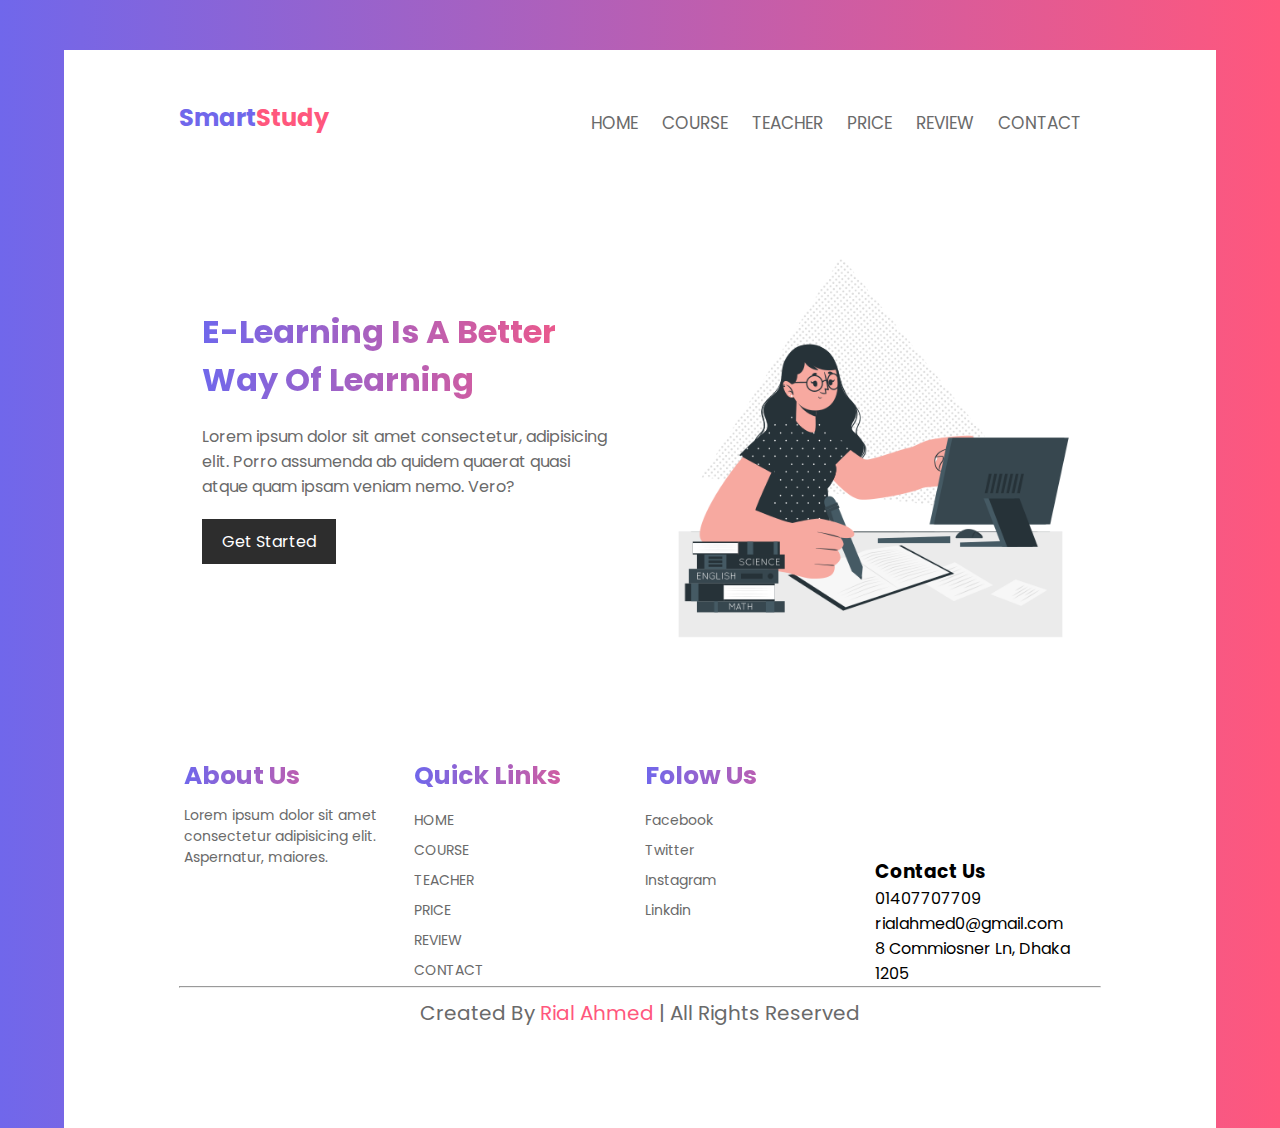
<file: index.html>
<!DOCTYPE html>
<html lang="en">
<head>
    <meta charset="UTF-8">
    <meta http-equiv="X-UA-Compatible" content="IE=edge">
    <meta name="viewport" content="width=device-width, initial-scale=1.0">
    <link rel="stylesheet" href="./style.css">
    <link href="https://fonts.googleapis.com/css2?family=Poppins:ital,wght@0,100;0,200;0,300;0,400;0,500;0,600;0,700;0,800;0,900;1,100;1,200;1,300;1,400;1,500;1,600;1,700;1,800;1,900&family=Roboto:ital,wght@0,100;0,300;0,400;0,500;0,700;0,900;1,100;1,300;1,400;1,500;1,700;1,900&display=swap" rel="stylesheet">
    <link rel="stylesheet" href="https://cdnjs.cloudflare.com/ajax/libs/font-awesome/6.2.1/css/all.min.css">
    <title>School </title>
</head>
<body>
    <div class="container">
    <div class="header">
        <div class="small-container">
            <div class="logo-menu">
                <div class="logo">
                    <h2>Smart<span>Study</span></h2>
                </div>
                <div class="navbar">
                    <ul class="menuItem" id="menuItem">
                        <li><a href="#">HOME</a></li>
                        <li><a href="#">COURSE</a></li>
                        <li><a href="#">TEACHER</a></li>
                        <li><a href="#">PRICE</a></li>
                        <li><a href="#">REVIEW</a></li>
                        <li><a href="#">CONTACT </a></li>
                    </ul>
                    <div class="menu-bar">
                        <i class="fa-solid fa-bars" onclick="menuToggle()"></i>
                    </div>
                </div>
            </div>


            <!-- banner section -->
            <div class="banner">
                <div class="row">
                    <div class="col-2">
                        <div class="banner-text">
                            <h1>E-Learning Is A Better <br> Way Of Learning</h1>
                            <p>Lorem ipsum dolor sit amet consectetur, adipisicing elit. Porro assumenda ab quidem quaerat quasi atque quam ipsam veniam nemo. Vero?</p>
                            <a href="#" class="btn">Get Started</a>
                        </div>
                    </div>
                    <div class="col-2">
                        <div class="banner-img">
                            <img src="./images/home-img.png" alt="">
                        </div>
                    </div>
                </div>
            </div>

            <!-- footer section -->
            <footer class="footer">
                <div class="row-footer">
                    <div class="col-4">
                        <div class="about-text">
                            <h3>About Us</h3>
                            <p>Lorem ipsum dolor sit amet consectetur adipisicing elit. Aspernatur, maiores.</p>
                        </div>
                    </div>
                    <div class="col-4">
                        <div class="link">
                            <h3>Quick Links</h3>
                            <ul>
                                <li><a href="#">HOME</a></li>
                                <li><a href="#">COURSE</a></li>
                                <li><a href="#">TEACHER</a></li>
                                <li><a href="#">PRICE</a></li>
                                <li><a href="#">REVIEW</a></li>
                                <li><a href="#">CONTACT </a></li>
                            </ul>
                        </div>
                    </div>
                    <div class="col-4">
                        <div class="follow-us">
                            <h3>Folow Us </h3>
                            <p>Facebook</p>
                            <p>Twitter</p>
                            <p>Instagram</p>
                            <p>Linkdin</p>
                        </div>
                    </div>
                    <div class="col-4">
                        <div class="contact">
                            <h3>Contact Us</h3>
                            <p>01407707709</p>
                            <p>rialahmed0@gmail.com</p>
                            <p>8 Commiosner Ln, Dhaka 1205</p>
                        </div>
                    </div>
                </div>
                <hr>
                <p class="low-footer">Created By <span>Rial Ahmed</span> | All Rights Reserved</p>
            </footer>
        </div>
        </div>
    </div>









            <script>
                var menuItem = document.getElementById("menuItem")
                
                menuItem.style.maxHeight = "0px"
                function menuToggle(){
                    if(menuItem.style.maxHeight == "0px"){
                        menuItem.style.maxHeight = "200px"
                    }
                    else{
                        menuItem.style.maxHeight = "0px"
                    }
                }
            </script>





</body>
</html>
</file>
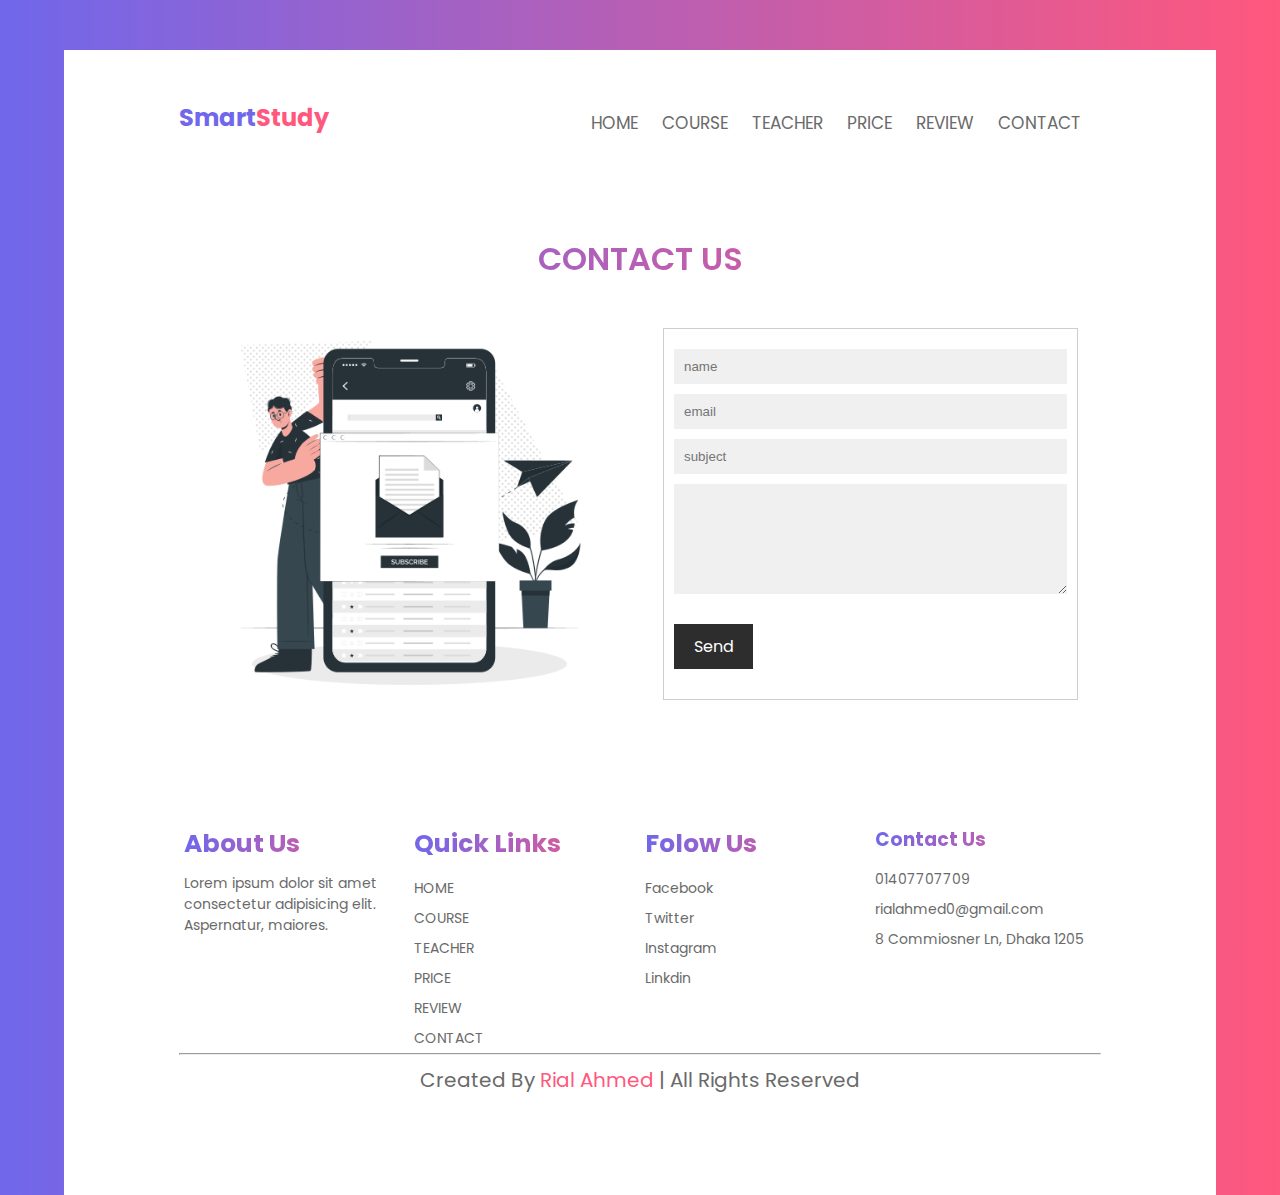
<file: contact.html>
<!DOCTYPE html>
<html lang="en">
<head>
    <meta charset="UTF-8">
    <meta http-equiv="X-UA-Compatible" content="IE=edge">
    <meta name="viewport" content="width=device-width, initial-scale=1.0">
    <link rel="stylesheet" href="./style.css">
    <link href="https://fonts.googleapis.com/css2?family=Poppins:ital,wght@0,100;0,200;0,300;0,400;0,500;0,600;0,700;0,800;0,900;1,100;1,200;1,300;1,400;1,500;1,600;1,700;1,800;1,900&family=Roboto:ital,wght@0,100;0,300;0,400;0,500;0,700;0,900;1,100;1,300;1,400;1,500;1,700;1,900&display=swap" rel="stylesheet">
    <link rel="stylesheet" href="https://cdnjs.cloudflare.com/ajax/libs/font-awesome/6.2.1/css/all.min.css">
    <title>Course </title>
</head>
<body>
    <div class="container">
    <div class="header">
        <div class="small-container">
            <div class="logo-menu">
                <div class="logo">
                    <h2>Smart<span>Study</span></h2>
                </div>
                <div class="navbar">
                    <ul class="menuItem" id="menuItem">
                        <li><a href="./index.html">HOME</a></li>
                        <li><a href="./course.html">COURSE</a></li>
                        <li><a href="./teacher.html">TEACHER</a></li>
                        <li><a href="./price.html">PRICE</a></li>
                        <li><a href="./review.html">REVIEW</a></li>
                        <li><a href="./contact.html">CONTACT </a></li>
                    </ul>
                    <div class="menu-bar">
                        <i class="fa-solid fa-bars" onclick="menuToggle()"></i>
                    </div>
                </div>
            </div>
            
            <!-- contact section -->
            <div class="contact">
                <h1 class="title">CONTACT US</h1>
                <div class="row">
                    <div class="col-2">
                        <div class="contact-img">
                            <img src="./images/contact-img.png" alt="">
                        </div>
                    </div>
                    <div class="col-2">
                        <div class="contact-input">
                            <form action="">
                                <div class="name-input">
                                    <input type="text" name="" class="name" id="" placeholder="name">
                                    <input type="email" name="" id="" placeholder="email">
                                </div>
                                <input type="text" placeholder="subject">
                                <textarea name="" id="" cols="30" rows="6"></textarea>
                                <a href="#" class="btn">Send</a>
                            </form>
                        </div>
                    </div>
                </div>
            </div>


            <!-- footer section -->
            <footer class="footer">
                <div class="row-footer">
                    <div class="col-4">
                        <div class="about-text">
                            <h3>About Us</h3>
                            <p>Lorem ipsum dolor sit amet consectetur adipisicing elit. Aspernatur, maiores.</p>
                        </div>
                    </div>
                    <div class="col-4">
                        <div class="link">
                            <h3>Quick Links</h3>
                            <ul>
                                <li><a href="./index.html">HOME</a></li>
                                <li><a href="./course.html">COURSE</a></li>
                                <li><a href="./teacher.html">TEACHER</a></li>
                                <li><a href="./price.html">PRICE</a></li>
                                <li><a href="./review.html">REVIEW</a></li>
                                <li><a href="./contact.html">CONTACT </a></li>
                            </ul>
                        </div>
                    </div>
                    <div class="col-4">
                        <div class="follow-us">
                            <h3>Folow Us </h3>
                            <p>Facebook</p>
                            <p>Twitter</p>
                            <p>Instagram</p>
                            <p>Linkdin</p>
                        </div>
                    </div>
                    <div class="col-4">
                        <div class="contact-us">
                            <h3>Contact Us</h3>
                            <p>01407707709</p>
                            <p>rialahmed0@gmail.com</p>
                            <p>8 Commiosner Ln, Dhaka 1205</p>
                        </div>
                    </div>
                </div>
                <hr>
                <p class="low-footer">Created By <span>Rial Ahmed</span> | All Rights Reserved</p>
            </footer>
        </div>
        </div>
    </div>









            <script>
                var menuItem = document.getElementById("menuItem")
                
                menuItem.style.maxHeight = "0px"
                function menuToggle(){
                    if(menuItem.style.maxHeight == "0px"){
                        menuItem.style.maxHeight = "200px"
                    }
                    else{
                        menuItem.style.maxHeight = "0px"
                    }
                }
            </script>





</body>
</html>
</file>
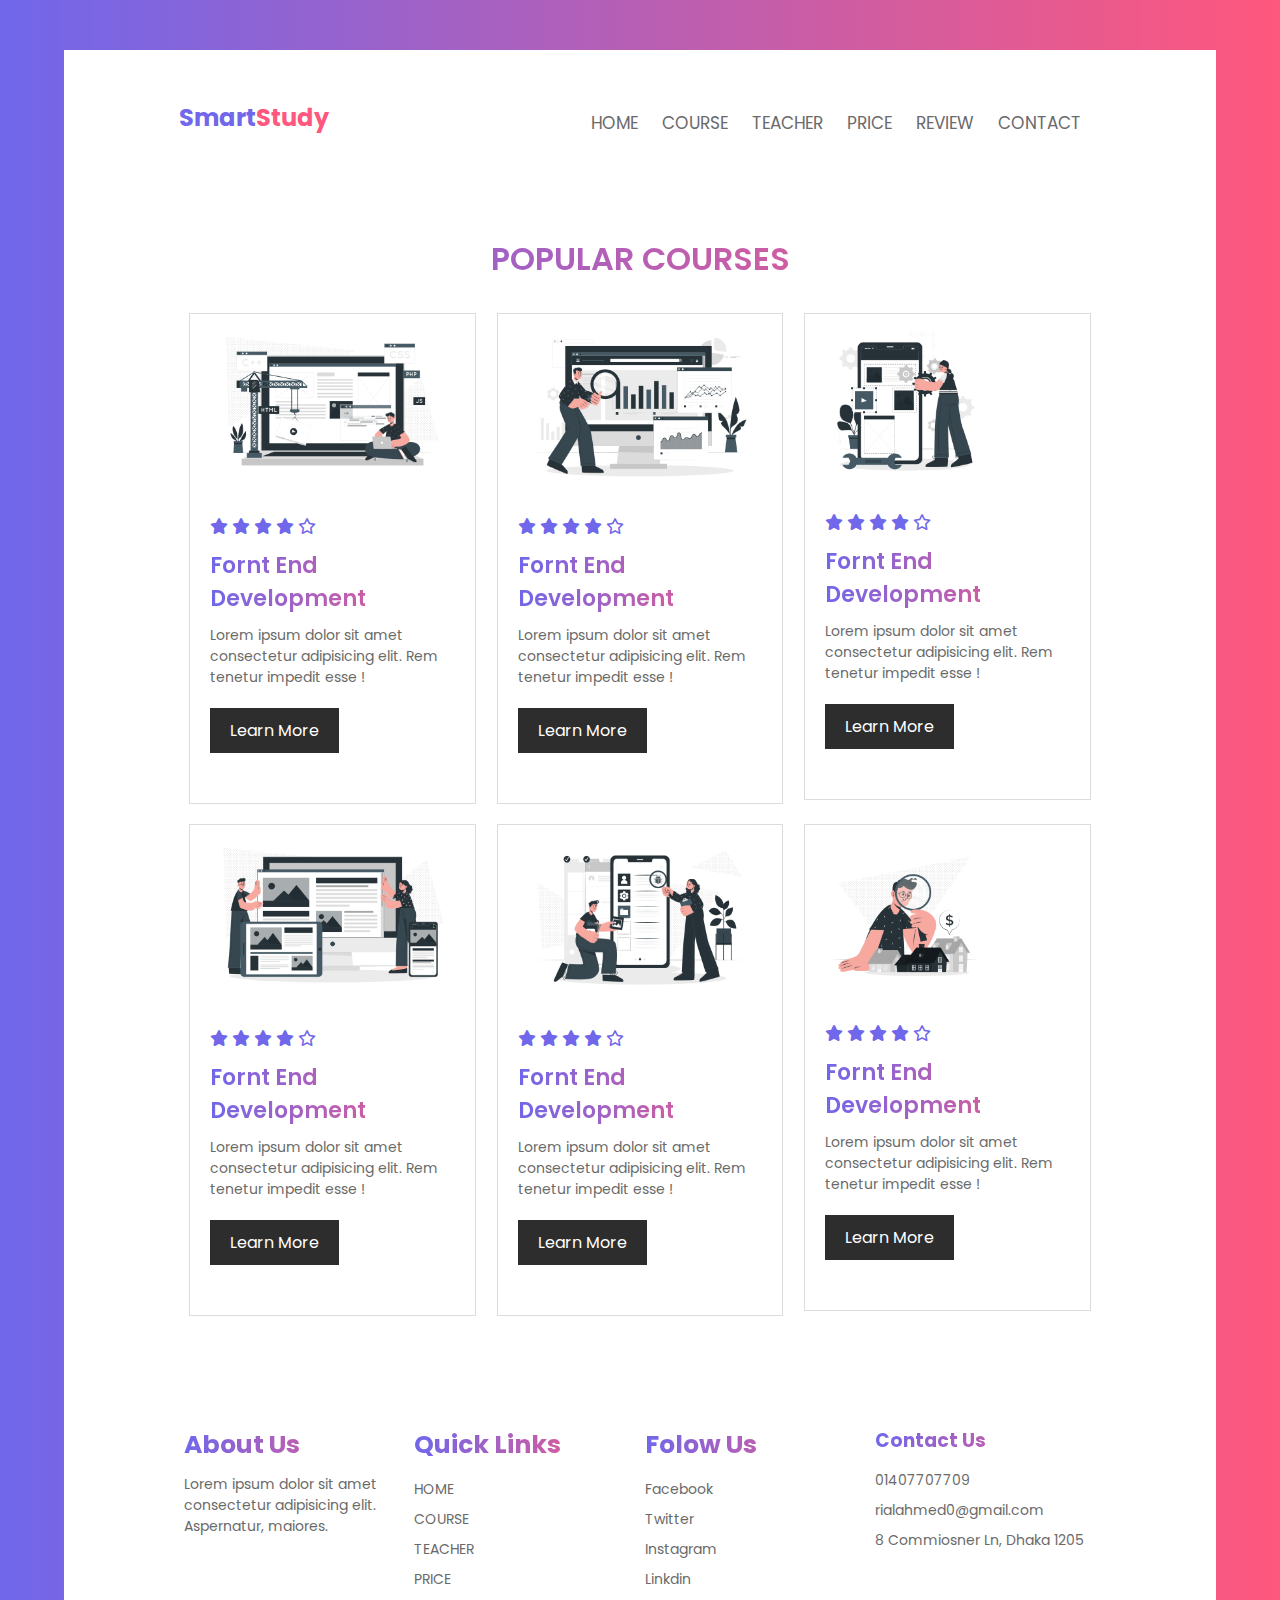
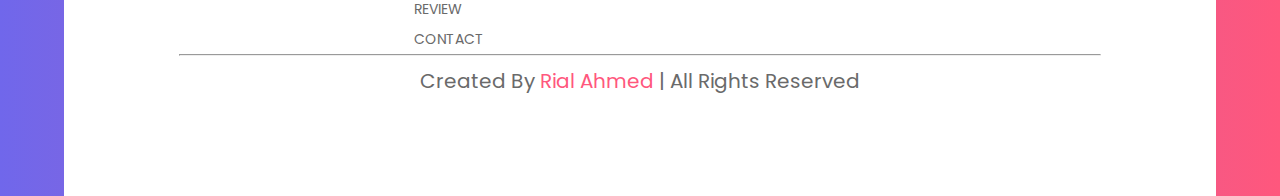
<file: course.html>
<!DOCTYPE html>
<html lang="en">
<head>
    <meta charset="UTF-8">
    <meta http-equiv="X-UA-Compatible" content="IE=edge">
    <meta name="viewport" content="width=device-width, initial-scale=1.0">
    <link rel="stylesheet" href="./style.css">
    <link href="https://fonts.googleapis.com/css2?family=Poppins:ital,wght@0,100;0,200;0,300;0,400;0,500;0,600;0,700;0,800;0,900;1,100;1,200;1,300;1,400;1,500;1,600;1,700;1,800;1,900&family=Roboto:ital,wght@0,100;0,300;0,400;0,500;0,700;0,900;1,100;1,300;1,400;1,500;1,700;1,900&display=swap" rel="stylesheet">
    <link rel="stylesheet" href="https://cdnjs.cloudflare.com/ajax/libs/font-awesome/6.2.1/css/all.min.css">
    <title>Course </title>
</head>
<body>
    <div class="container">
    <div class="header">
        <div class="small-container">
            <div class="logo-menu">
                <div class="logo">
                    <h2>Smart<span>Study</span></h2>
                </div>
                <div class="navbar">
                    <ul class="menuItem" id="menuItem">
                        <li><a href="./index.html">HOME</a></li>
                        <li><a href="./course.html">COURSE</a></li>
                        <li><a href="./teacher.html">TEACHER</a></li>
                        <li><a href="./price.html">PRICE</a></li>
                        <li><a href="./review.html">REVIEW</a></li>
                        <li><a href="./contact.html">CONTACT </a></li>
                    </ul>
                    <div class="menu-bar">
                        <i class="fa-solid fa-bars" onclick="menuToggle()"></i>
                    </div>
                </div>
            </div>

            <!-- course section -->
            <div class="course">
                <h1 class="title">POPULAR COURSES</h1>
                <div class="row-footer">
                    <div class="col-3">
                        <div class="course-card">
                            <div class="course-card-img">
                                <img src="./images/course-1.png" alt="">
                            </div>
                            <div class="course-card-text">
                                <div class="rating">
                                    <i class="fa-solid fa-star"></i>
                                    <i class="fa-solid fa-star"></i>
                                    <i class="fa-solid fa-star"></i>
                                    <i class="fa-solid fa-star"></i>
                                    <i class="fa-regular fa-star"></i>
                                </div>
                                <h3>Fornt End Development</h3>
                                <p>Lorem ipsum dolor sit amet consectetur adipisicing elit. Rem tenetur impedit esse !</p>
                                <a href="#">Learn More </a>
                            </div>
                        </div>
                    </div>
                    <div class="col-3">
                        <div class="course-card">
                            <div class="course-card-img">
                                <img src="./images/course-2.png" class="long-img" >
                            </div>
                            <div class="course-card-text">
                                <div class="rating">
                                    <i class="fa-solid fa-star"></i>
                                    <i class="fa-solid fa-star"></i>
                                    <i class="fa-solid fa-star"></i>
                                    <i class="fa-solid fa-star"></i>
                                    <i class="fa-regular fa-star"></i>
                                </div>
                                <h3>Fornt End Development</h3>
                                <p>Lorem ipsum dolor sit amet consectetur adipisicing elit. Rem tenetur impedit esse !</p>
                                <a href="#">Learn More </a>
                            </div>
                        </div>
                    </div>
                    <div class="col-3">
                        <div class="course-card">
                            <div class="course-card-img1">
                                <img src="./images/course-3.png" alt="">
                            </div>
                            <div class="course-card-text">
                                <div class="rating">
                                    <i class="fa-solid fa-star"></i>
                                    <i class="fa-solid fa-star"></i>
                                    <i class="fa-solid fa-star"></i>
                                    <i class="fa-solid fa-star"></i>
                                    <i class="fa-regular fa-star"></i>
                                </div>
                                <h3>Fornt End Development</h3>
                                <p>Lorem ipsum dolor sit amet consectetur adipisicing elit. Rem tenetur impedit esse !</p>
                                <a href="#">Learn More </a>
                            </div>
                        </div>
                    </div>
                </div>
                <div class="row-footer">
                    <div class="col-3">
                        <div class="course-card">
                            <div class="course-card-img">
                                <img src="./images/course-6.png" alt="">
                            </div>
                            <div class="course-card-text">
                                <div class="rating">
                                    <i class="fa-solid fa-star"></i>
                                    <i class="fa-solid fa-star"></i>
                                    <i class="fa-solid fa-star"></i>
                                    <i class="fa-solid fa-star"></i>
                                    <i class="fa-regular fa-star"></i>
                                </div>
                                <h3>Fornt End Development</h3>
                                <p>Lorem ipsum dolor sit amet consectetur adipisicing elit. Rem tenetur impedit esse !</p>
                                <a href="#">Learn More </a>
                            </div>
                        </div>
                    </div>
                    <div class="col-3">
                        <div class="course-card">
                            <div class="course-card-img">
                                <img src="./images/course-5.png" class="long-img" >
                            </div>
                            <div class="course-card-text">
                                <div class="rating">
                                    <i class="fa-solid fa-star"></i>
                                    <i class="fa-solid fa-star"></i>
                                    <i class="fa-solid fa-star"></i>
                                    <i class="fa-solid fa-star"></i>
                                    <i class="fa-regular fa-star"></i>
                                </div>
                                <h3>Fornt End Development</h3>
                                <p>Lorem ipsum dolor sit amet consectetur adipisicing elit. Rem tenetur impedit esse !</p>
                                <a href="#">Learn More </a>
                            </div>
                        </div>
                    </div>
                    <div class="col-3">
                        <div class="course-card">
                            <div class="course-card-img1">
                                <img src="./images/course-4.png" alt="">
                            </div>
                            <div class="course-card-text">
                                <div class="rating">
                                    <i class="fa-solid fa-star"></i>
                                    <i class="fa-solid fa-star"></i>
                                    <i class="fa-solid fa-star"></i>
                                    <i class="fa-solid fa-star"></i>
                                    <i class="fa-regular fa-star"></i>
                                </div>
                                <h3>Fornt End Development</h3>
                                <p>Lorem ipsum dolor sit amet consectetur adipisicing elit. Rem tenetur impedit esse !</p>
                                <a href="#">Learn More </a>
                            </div>
                        </div>
                    </div>
                </div>
            </div>

            <!-- footer section -->
            <footer class="footer">
                <div class="row-footer">
                    <div class="col-4">
                        <div class="about-text">
                            <h3>About Us</h3>
                            <p>Lorem ipsum dolor sit amet consectetur adipisicing elit. Aspernatur, maiores.</p>
                        </div>
                    </div>
                    <div class="col-4">
                        <div class="link">
                            <h3>Quick Links</h3>
                            <ul>
                                <li><a href="./index.html">HOME</a></li>
                                <li><a href="./course.html">COURSE</a></li>
                                <li><a href="./teacher.html">TEACHER</a></li>
                                <li><a href="./price.html">PRICE</a></li>
                                <li><a href="./review.html">REVIEW</a></li>
                                <li><a href="./contact.html">CONTACT </a></li>
                            </ul>
                        </div>
                    </div>
                    <div class="col-4">
                        <div class="follow-us">
                            <h3>Folow Us </h3>
                            <p>Facebook</p>
                            <p>Twitter</p>
                            <p>Instagram</p>
                            <p>Linkdin</p>
                        </div>
                    </div>
                    <div class="col-4">
                        <div class="contact-us">
                            <h3>Contact Us</h3>
                            <p>01407707709</p>
                            <p>rialahmed0@gmail.com</p>
                            <p>8 Commiosner Ln, Dhaka 1205</p>
                        </div>
                    </div>
                </div>
                <hr>
                <p class="low-footer">Created By <span>Rial Ahmed</span> | All Rights Reserved</p>
            </footer>
        </div>
        </div>
    </div>









            <script>
                var menuItem = document.getElementById("menuItem")
                
                menuItem.style.maxHeight = "0px"
                function menuToggle(){
                    if(menuItem.style.maxHeight == "0px"){
                        menuItem.style.maxHeight = "200px"
                    }
                    else{
                        menuItem.style.maxHeight = "0px"
                    }
                }
            </script>





</body>
</html>
</file>
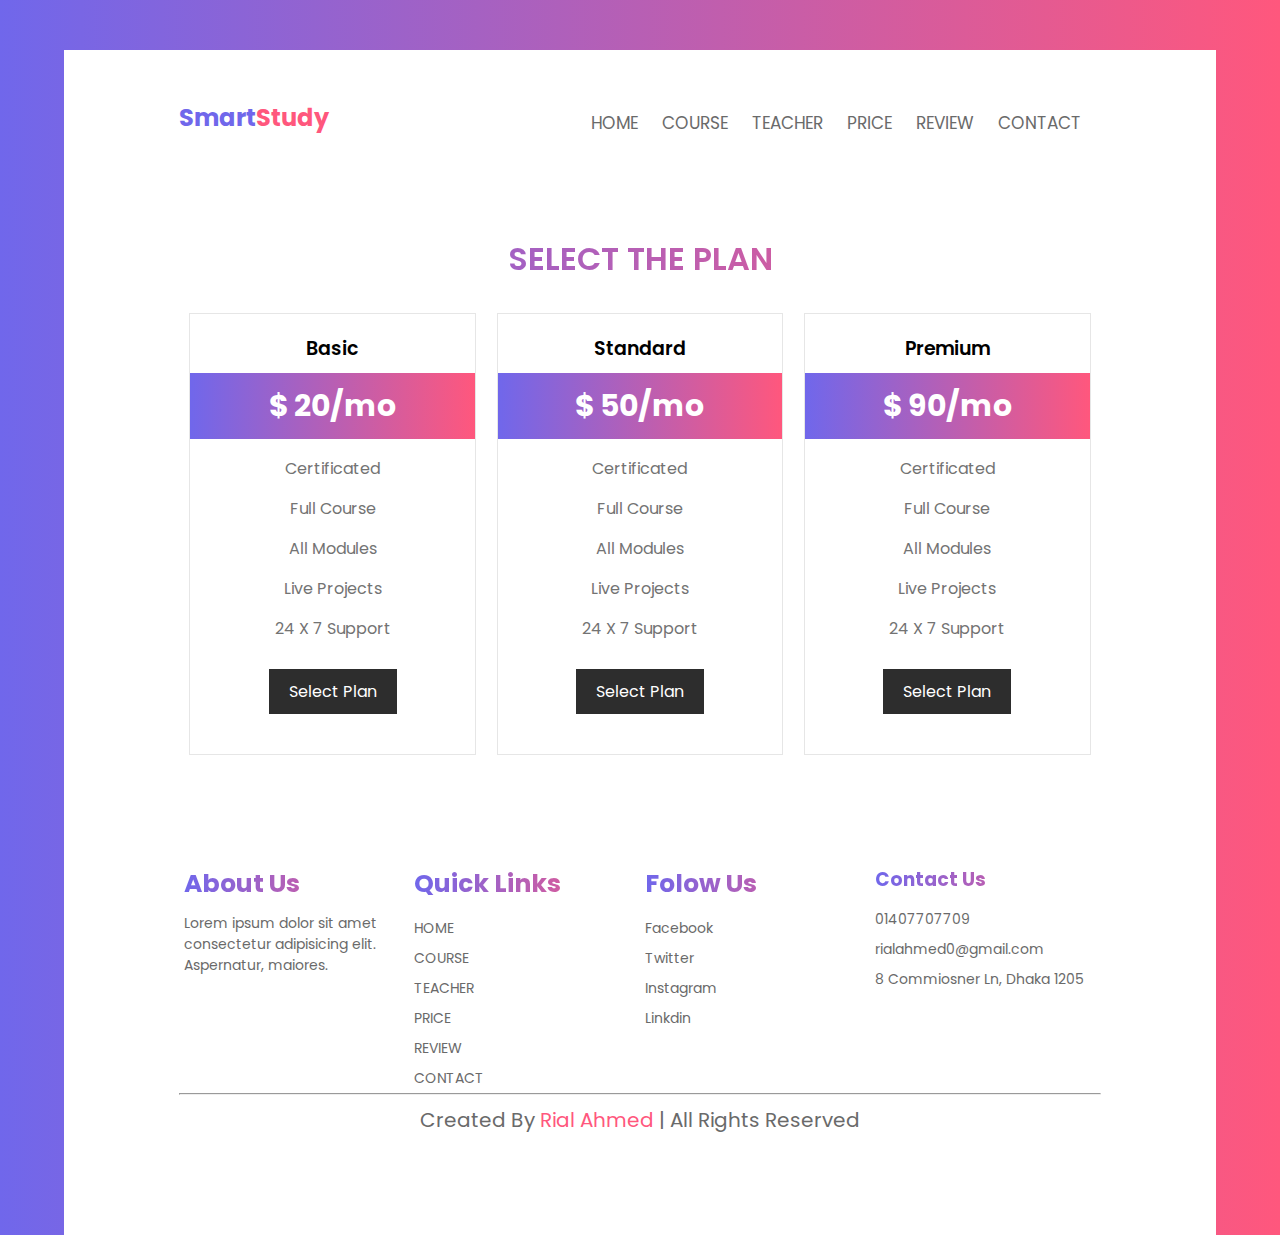
<file: price.html>
<!DOCTYPE html>
<html lang="en">
<head>
    <meta charset="UTF-8">
    <meta http-equiv="X-UA-Compatible" content="IE=edge">
    <meta name="viewport" content="width=device-width, initial-scale=1.0">
    <link rel="stylesheet" href="./style.css">
    <link href="https://fonts.googleapis.com/css2?family=Poppins:ital,wght@0,100;0,200;0,300;0,400;0,500;0,600;0,700;0,800;0,900;1,100;1,200;1,300;1,400;1,500;1,600;1,700;1,800;1,900&family=Roboto:ital,wght@0,100;0,300;0,400;0,500;0,700;0,900;1,100;1,300;1,400;1,500;1,700;1,900&display=swap" rel="stylesheet">
    <link rel="stylesheet" href="https://cdnjs.cloudflare.com/ajax/libs/font-awesome/6.2.1/css/all.min.css">
    <title>Course </title>
</head>
<body>
    <div class="container">
    <div class="header">
        <div class="small-container">
            <div class="logo-menu">
                <div class="logo">
                    <h2>Smart<span>Study</span></h2>
                </div>
                <div class="navbar">
                    <ul class="menuItem" id="menuItem">
                        <li><a href="./index.html">HOME</a></li>
                        <li><a href="./course.html">COURSE</a></li>
                        <li><a href="./teacher.html">TEACHER</a></li>
                        <li><a href="./price.html">PRICE</a></li>
                        <li><a href="./review.html">REVIEW</a></li>
                        <li><a href="./contact.html">CONTACT </a></li>
                    </ul>
                    <div class="menu-bar">
                        <i class="fa-solid fa-bars" onclick="menuToggle()"></i>
                    </div>
                </div>
            </div>
            <!-- price section -->
            <div class="price">
                <h1 class="title">SELECT THE PLAN </h1>
                <div class="row">
                    <div class="col-3">
                        <div class="price-card">
                            <h3>Basic</h3>
                            <h2>$ <span>20</span>/mo</h2>
                            <p>Certificated</p>
                            <p>Full Course</p>
                            <p>All Modules</p>
                            <p>Live Projects</p>
                            <p> 24 X 7 Support</p>
                            <a href="#" class="btn">Select Plan </a>
                        </div>
                    </div>
                    <div class="col-3">
                        <div class="price-card">
                            <h3>Standard</h3>
                            <h2>$ <span>50</span>/mo</h2>
                            <p>Certificated</p>
                            <p>Full Course</p>
                            <p>All Modules</p>
                            <p>Live Projects</p>
                            <p> 24 X 7 Support</p>
                            <a href="#" class="btn">Select Plan </a>
                        </div>
                    </div>
                    <div class="col-3">
                        <div class="price-card">
                            <h3>Premium</h3>
                            <h2>$ <span>90</span>/mo</h2>
                            <p>Certificated</p>
                            <p>Full Course</p>
                            <p>All Modules</p>
                            <p>Live Projects</p>
                            <p> 24 X 7 Support</p>
                            <a href="#" class="btn">Select Plan </a>
                        </div>
                    </div>
                </div>
            </div>

            <!-- footer section -->
            <footer class="footer">
                <div class="row-footer">
                    <div class="col-4">
                        <div class="about-text">
                            <h3>About Us</h3>
                            <p>Lorem ipsum dolor sit amet consectetur adipisicing elit. Aspernatur, maiores.</p>
                        </div>
                    </div>
                    <div class="col-4">
                        <div class="link">
                            <h3>Quick Links</h3>
                            <ul>
                                <li><a href="./index.html">HOME</a></li>
                                <li><a href="./course.html">COURSE</a></li>
                                <li><a href="./teacher.html">TEACHER</a></li>
                                <li><a href="./price.html">PRICE</a></li>
                                <li><a href="./review.html">REVIEW</a></li>
                                <li><a href="./contact.html">CONTACT </a></li>
                            </ul>
                        </div>
                    </div>
                    <div class="col-4">
                        <div class="follow-us">
                            <h3>Folow Us </h3>
                            <p>Facebook</p>
                            <p>Twitter</p>
                            <p>Instagram</p>
                            <p>Linkdin</p>
                        </div>
                    </div>
                    <div class="col-4">
                        <div class="contact-us">
                            <h3>Contact Us</h3>
                            <p>01407707709</p>
                            <p>rialahmed0@gmail.com</p>
                            <p>8 Commiosner Ln, Dhaka 1205</p>
                        </div>
                    </div>
                </div>
                <hr>
                <p class="low-footer">Created By <span>Rial Ahmed</span> | All Rights Reserved</p>
            </footer>
        </div>
        </div>
    </div>









            <script>
                var menuItem = document.getElementById("menuItem")
                
                menuItem.style.maxHeight = "0px"
                function menuToggle(){
                    if(menuItem.style.maxHeight == "0px"){
                        menuItem.style.maxHeight = "200px"
                    }
                    else{
                        menuItem.style.maxHeight = "0px"
                    }
                }
            </script>





</body>
</html>
</file>
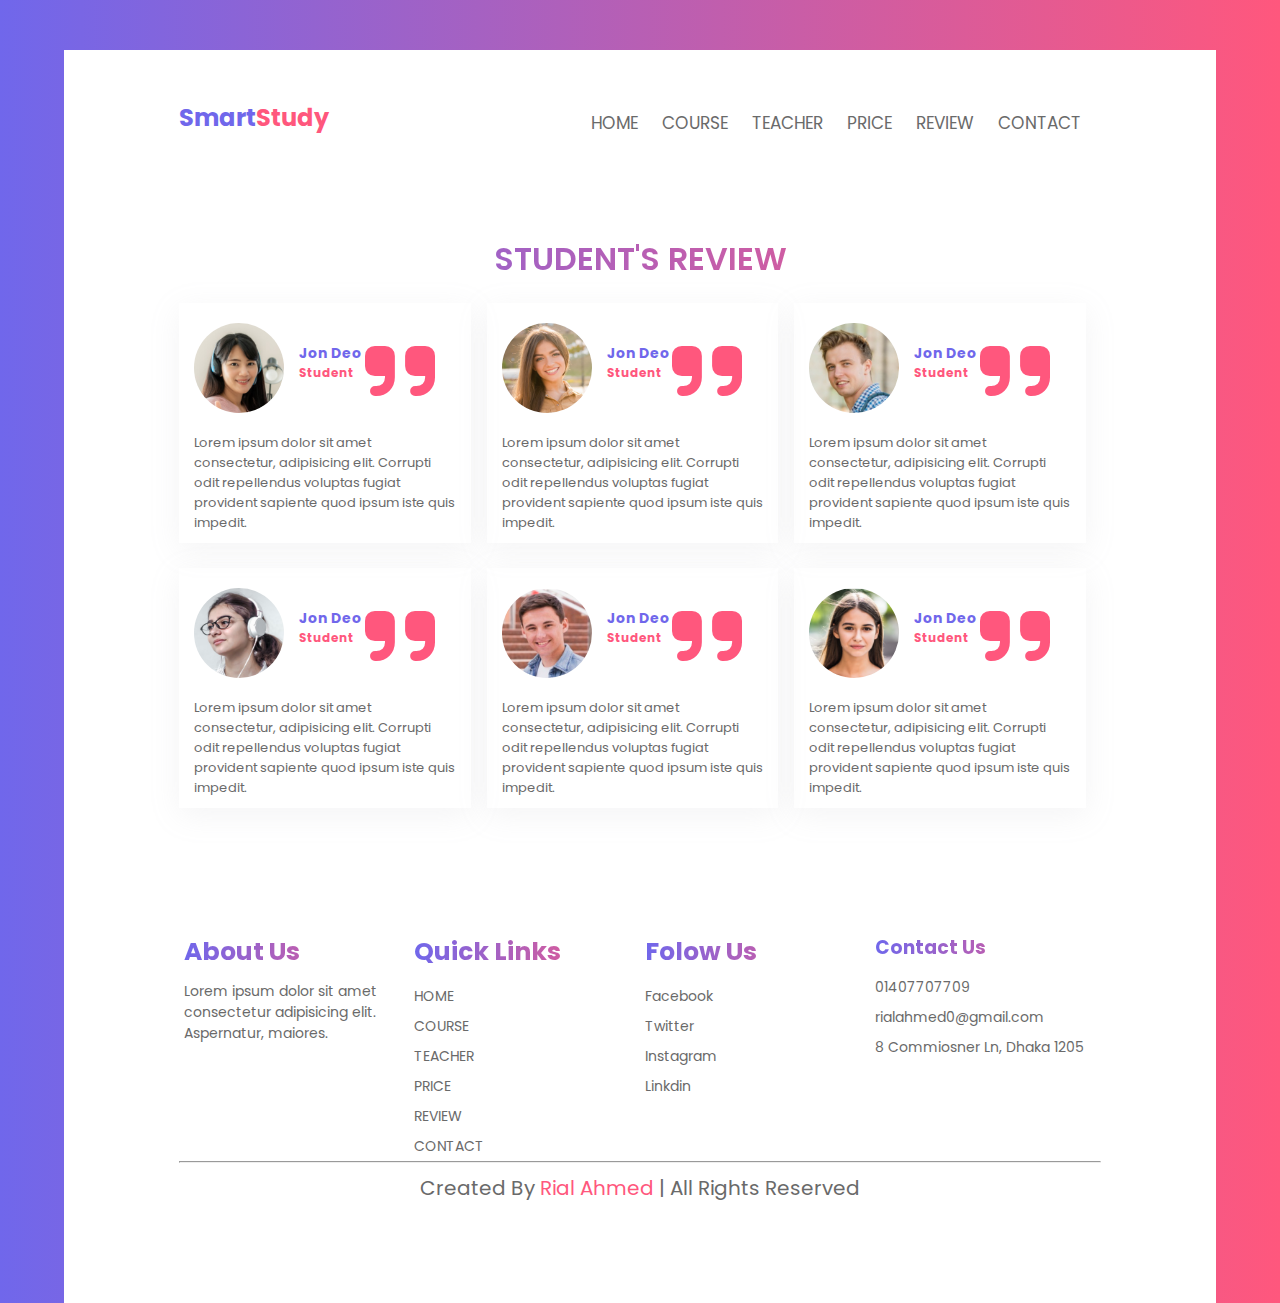
<file: review.html>
<!DOCTYPE html>
<html lang="en">
<head>
    <meta charset="UTF-8">
    <meta http-equiv="X-UA-Compatible" content="IE=edge">
    <meta name="viewport" content="width=device-width, initial-scale=1.0">
    <link rel="stylesheet" href="./style.css">
    <link href="https://fonts.googleapis.com/css2?family=Poppins:ital,wght@0,100;0,200;0,300;0,400;0,500;0,600;0,700;0,800;0,900;1,100;1,200;1,300;1,400;1,500;1,600;1,700;1,800;1,900&family=Roboto:ital,wght@0,100;0,300;0,400;0,500;0,700;0,900;1,100;1,300;1,400;1,500;1,700;1,900&display=swap" rel="stylesheet">
    <link rel="stylesheet" href="https://cdnjs.cloudflare.com/ajax/libs/font-awesome/6.2.1/css/all.min.css">
    <title>Course </title>
</head>
<body>
    <div class="container">
    <div class="header">
        <div class="small-container">
            <div class="logo-menu">
                <div class="logo">
                    <h2>Smart<span>Study</span></h2>
                </div>
                <div class="navbar">
                    <ul class="menuItem" id="menuItem">
                        <li><a href="./index.html">HOME</a></li>
                        <li><a href="./course.html">COURSE</a></li>
                        <li><a href="./teacher.html">TEACHER</a></li>
                        <li><a href="./price.html">PRICE</a></li>
                        <li><a href="./review.html">REVIEW</a></li>
                        <li><a href="./contact.html">CONTACT </a></li>
                    </ul>
                    <div class="menu-bar">
                        <i class="fa-solid fa-bars" onclick="menuToggle()"></i>
                    </div>
                </div>
            </div>
            
            <!-- TESTIMIONIAL SECTION -->
            <div class="testimonial">
                <h1 class="title">STUDENT'S REVIEW</h1>
                <div class="row">
                    <div class="col-3">
                        <div class="testimonial-card">
                            <div class="testimonial-head">
                                <div class="thdimg">
                                    <img src="./images/student-1.png" alt="">

                                    <div class="thdtext">
                                        <h3>Jon Deo</h3>
                                        <h5>Student </h5>
                                    </div>
                                </div>
                                <div class="thdquot">
                                    <i class="fa-solid fa-quote-right"></i>
                                </div>
                            </div>
                            <div class="testimonial-body">
                                <p>Lorem ipsum dolor sit amet consectetur, adipisicing elit. Corrupti odit repellendus voluptas fugiat provident sapiente quod ipsum iste quis impedit.</p>
                            </div>
                        </div>
                    </div>
                    <div class="col-3">
                        <div class="testimonial-card">
                            <div class="testimonial-head">
                                <div class="thdimg">
                                    <img src="./images/student-2.png" alt="">

                                    <div class="thdtext">
                                        <h3>Jon Deo</h3>
                                        <h5>Student </h5>
                                    </div>
                                </div>
                                <div class="thdquot">
                                    <i class="fa-solid fa-quote-right"></i>
                                </div>
                            </div>
                            <div class="testimonial-body">
                                <p>Lorem ipsum dolor sit amet consectetur, adipisicing elit. Corrupti odit repellendus voluptas fugiat provident sapiente quod ipsum iste quis impedit.</p>
                            </div>
                        </div>
                    </div>
                    <div class="col-3">
                        <div class="testimonial-card">
                            <div class="testimonial-head">
                                <div class="thdimg">
                                    <img src="./images/student-3.png" alt="">

                                    <div class="thdtext">
                                        <h3>Jon Deo</h3>
                                        <h5>Student </h5>
                                    </div>
                                </div>
                                <div class="thdquot">
                                    <i class="fa-solid fa-quote-right"></i>
                                </div>
                            </div>
                            <div class="testimonial-body">
                                <p>Lorem ipsum dolor sit amet consectetur, adipisicing elit. Corrupti odit repellendus voluptas fugiat provident sapiente quod ipsum iste quis impedit.</p>
                            </div>
                        </div>
                    </div>
                </div>

                <div class="row">
                    <div class="col-3">
                        <div class="testimonial-card">
                            <div class="testimonial-head">
                                <div class="thdimg">
                                    <img src="./images/student-4.png" alt="">

                                    <div class="thdtext">
                                        <h3>Jon Deo</h3>
                                        <h5>Student </h5>
                                    </div>
                                </div>
                                <div class="thdquot">
                                    <i class="fa-solid fa-quote-right"></i>
                                </div>
                            </div>
                            <div class="testimonial-body">
                                <p>Lorem ipsum dolor sit amet consectetur, adipisicing elit. Corrupti odit repellendus voluptas fugiat provident sapiente quod ipsum iste quis impedit.</p>
                            </div>
                        </div>
                    </div>
                    <div class="col-3">
                        <div class="testimonial-card">
                            <div class="testimonial-head">
                                <div class="thdimg">
                                    <img src="./images/student-5.png" alt="">

                                    <div class="thdtext">
                                        <h3>Jon Deo</h3>
                                        <h5>Student </h5>
                                    </div>
                                </div>
                                <div class="thdquot">
                                    <i class="fa-solid fa-quote-right"></i>
                                </div>
                            </div>
                            <div class="testimonial-body">
                                <p>Lorem ipsum dolor sit amet consectetur, adipisicing elit. Corrupti odit repellendus voluptas fugiat provident sapiente quod ipsum iste quis impedit.</p>
                            </div>
                        </div>
                    </div>
                    <div class="col-3">
                        <div class="testimonial-card">
                            <div class="testimonial-head">
                                <div class="thdimg">
                                    <img src="./images/student-6.png" alt="">

                                    <div class="thdtext">
                                        <h3>Jon Deo</h3>
                                        <h5>Student </h5>
                                    </div>
                                </div>
                                <div class="thdquot">
                                    <i class="fa-solid fa-quote-right"></i>
                                </div>
                            </div>
                            <div class="testimonial-body">
                                <p>Lorem ipsum dolor sit amet consectetur, adipisicing elit. Corrupti odit repellendus voluptas fugiat provident sapiente quod ipsum iste quis impedit.</p>
                            </div>
                        </div>
                    </div>
                </div>
            </div>


            <!-- footer section -->
            <footer class="footer">
                <div class="row-footer">
                    <div class="col-4">
                        <div class="about-text">
                            <h3>About Us</h3>
                            <p>Lorem ipsum dolor sit amet consectetur adipisicing elit. Aspernatur, maiores.</p>
                        </div>
                    </div>
                    <div class="col-4">
                        <div class="link">
                            <h3>Quick Links</h3>
                            <ul>
                                <li><a href="./index.html">HOME</a></li>
                                <li><a href="./course.html">COURSE</a></li>
                                <li><a href="./teacher.html">TEACHER</a></li>
                                <li><a href="./price.html">PRICE</a></li>
                                <li><a href="./review.html">REVIEW</a></li>
                                <li><a href="./contact.html">CONTACT </a></li>
                            </ul>
                        </div>
                    </div>
                    <div class="col-4">
                        <div class="follow-us">
                            <h3>Folow Us </h3>
                            <p>Facebook</p>
                            <p>Twitter</p>
                            <p>Instagram</p>
                            <p>Linkdin</p>
                        </div>
                    </div>
                    <div class="col-4">
                        <div class="contact-us">
                            <h3>Contact Us</h3>
                            <p>01407707709</p>
                            <p>rialahmed0@gmail.com</p>
                            <p>8 Commiosner Ln, Dhaka 1205</p>
                        </div>
                    </div>
                </div>
                <hr>
                <p class="low-footer">Created By <span>Rial Ahmed</span> | All Rights Reserved</p>
            </footer>
        </div>
        </div>
    </div>









            <script>
                var menuItem = document.getElementById("menuItem")
                
                menuItem.style.maxHeight = "0px"
                function menuToggle(){
                    if(menuItem.style.maxHeight == "0px"){
                        menuItem.style.maxHeight = "200px"
                    }
                    else{
                        menuItem.style.maxHeight = "0px"
                    }
                }
            </script>





</body>
</html>
</file>
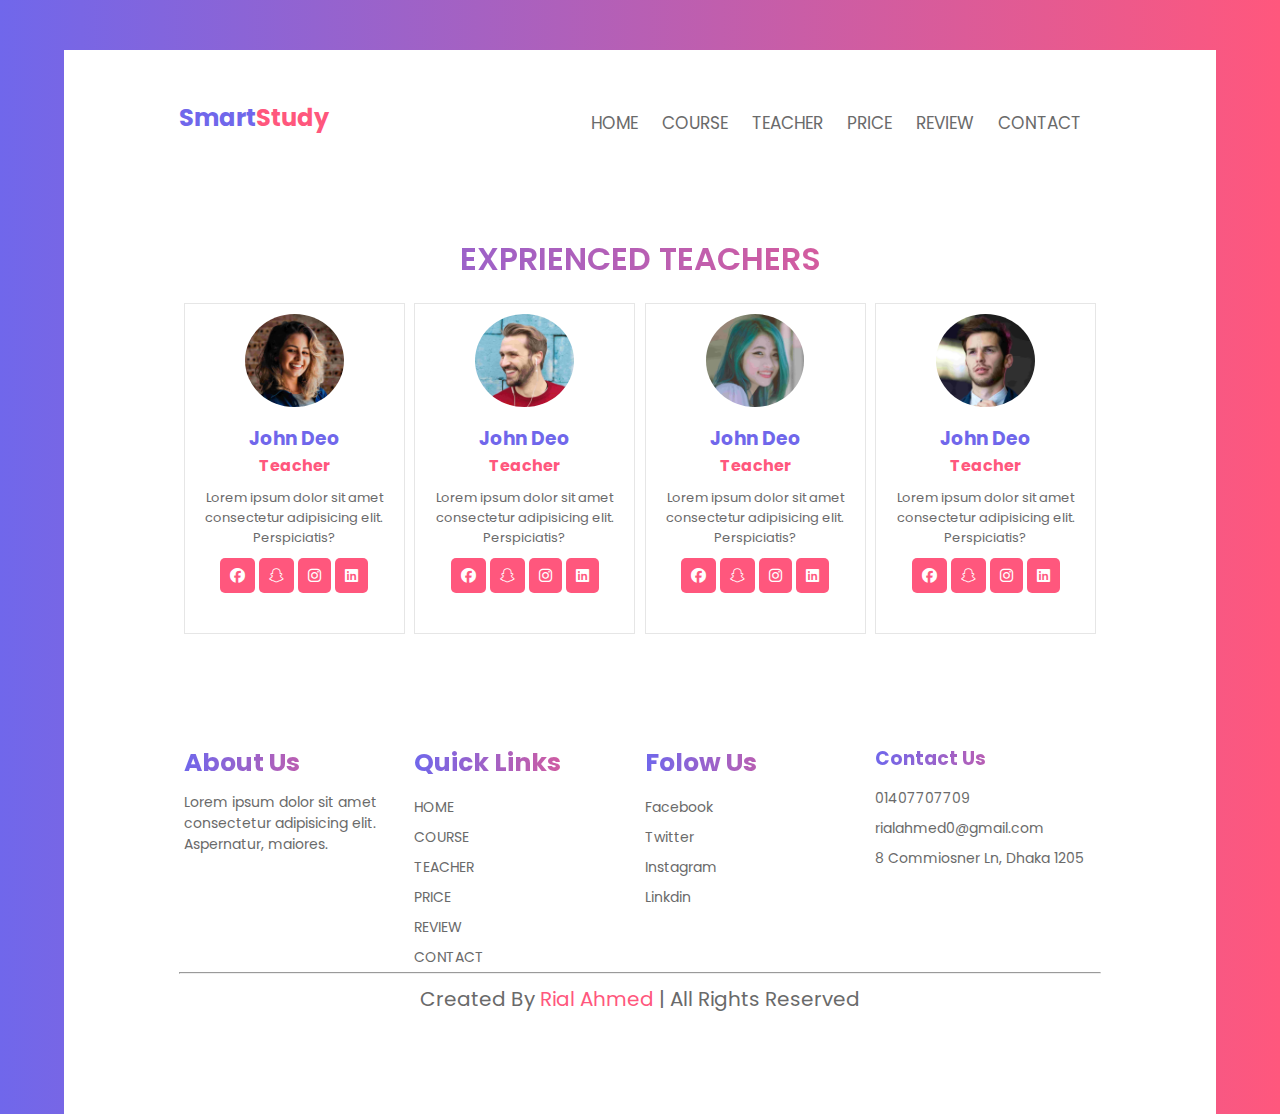
<file: teacher.html>
<!DOCTYPE html>
<html lang="en">

<head>
    <meta charset="UTF-8">
    <meta http-equiv="X-UA-Compatible" content="IE=edge">
    <meta name="viewport" content="width=device-width, initial-scale=1.0">
    <link rel="stylesheet" href="./style.css">
    <link
        href="https://fonts.googleapis.com/css2?family=Poppins:ital,wght@0,100;0,200;0,300;0,400;0,500;0,600;0,700;0,800;0,900;1,100;1,200;1,300;1,400;1,500;1,600;1,700;1,800;1,900&family=Roboto:ital,wght@0,100;0,300;0,400;0,500;0,700;0,900;1,100;1,300;1,400;1,500;1,700;1,900&display=swap"
        rel="stylesheet">
    <link rel="stylesheet" href="https://cdnjs.cloudflare.com/ajax/libs/font-awesome/6.2.1/css/all.min.css">
    <title>TEACHER</title>
</head>

<body>
    <div class="container">
        <div class="header">
            <div class="small-container">
                <div class="logo-menu">
                    <div class="logo">
                        <h2>Smart<span>Study</span></h2>
                    </div>
                    <div class="navbar">
                        <ul class="menuItem" id="menuItem">
                            <li><a href="./index.html">HOME</a></li>
                            <li><a href="./course.html">COURSE</a></li>
                            <li><a href="./teacher.html">TEACHER</a></li>
                            <li><a href="./price.html">PRICE</a></li>
                            <li><a href="./review.html">REVIEW</a></li>
                            <li><a href="./contact.html">CONTACT </a></li>
                        </ul>
                        <div class="menu-bar">
                            <i class="fa-solid fa-bars" onclick="menuToggle()"></i>
                        </div>
                    </div>
                </div>

                <!-- techer section -->
                <div class="teacher">
                    <h1 class="title">EXPRIENCED TEACHERS</h1>
                    <div class="row">
                        <div class="col-4">
                            <div class="teacher-card">
                                <div class="teacher-card-img">
                                    <img src="./images/teacher-1.png" alt="">
                                </div>
                                <div class="teacher-card-text">
                                    <h3>John Deo</h3>
                                    <h4>Teacher</h4>
                                    <p>Lorem ipsum dolor sit amet consectetur adipisicing elit. Perspiciatis?</p>
                                    <div class="social">
                                        <i class="fa-brands fa-facebook"></i>
                                        <i class="fa-brands fa-snapchat"></i>
                                        <i class="fa-brands fa-instagram"></i>
                                        <i class="fa-brands fa-linkedin"></i>
                                    </div>
                                </div>
                            </div>
                        </div>
                        <div class="col-4">
                            <div class="teacher-card">
                                <div class="teacher-card-img">
                                    <img src="./images/teacher-2.png" alt="">
                                </div>
                                <div class="teacher-card-text">
                                    <h3>John Deo</h3>
                                    <h4>Teacher</h4>
                                    <p>Lorem ipsum dolor sit amet consectetur adipisicing elit. Perspiciatis?</p>
                                    <div class="social">
                                        <i class="fa-brands fa-facebook"></i>
                                        <i class="fa-brands fa-snapchat"></i>
                                        <i class="fa-brands fa-instagram"></i>
                                        <i class="fa-brands fa-linkedin"></i>
                                    </div>
                                </div>
                            </div>
                        </div>
                        <div class="col-4">
                            <div class="teacher-card">
                                <div class="teacher-card-img">
                                    <img src="./images/teacher-3.png" alt="">
                                </div>
                                <div class="teacher-card-text">
                                    <h3>John Deo</h3>
                                    <h4>Teacher</h4>
                                    <p>Lorem ipsum dolor sit amet consectetur adipisicing elit. Perspiciatis?</p>
                                    <div class="social">
                                        <i class="fa-brands fa-facebook"></i>
                                        <i class="fa-brands fa-snapchat"></i>
                                        <i class="fa-brands fa-instagram"></i>
                                        <i class="fa-brands fa-linkedin"></i>
                                    </div>
                                </div>
                            </div>
                        </div>
                        <div class="col-4">
                            <div class="teacher-card">
                                <div class="teacher-card-img">
                                    <img src="./images/teacher-4.png" alt="">
                                </div>
                                <div class="teacher-card-text">
                                    <h3>John Deo</h3>
                                    <h4>Teacher</h4>
                                    <p>Lorem ipsum dolor sit amet consectetur adipisicing elit. Perspiciatis?</p>
                                    <div class="social">
                                        <i class="fa-brands fa-facebook"></i>
                                        <i class="fa-brands fa-snapchat"></i>
                                        <i class="fa-brands fa-instagram"></i>
                                        <i class="fa-brands fa-linkedin"></i>
                                    </div>
                                </div>
                            </div>
                        </div>
                    </div>
                </div>


                <!-- footer section -->
                <footer class="footer">
                    <div class="row-footer">
                        <div class="col-4">
                            <div class="about-text">
                                <h3>About Us</h3>
                                <p>Lorem ipsum dolor sit amet consectetur adipisicing elit. Aspernatur, maiores.</p>
                            </div>
                        </div>
                        <div class="col-4">
                            <div class="link">
                                <h3>Quick Links</h3>
                                <ul>
                                    <li><a href="./index.html">HOME</a></li>
                                    <li><a href="./course.html">COURSE</a></li>
                                    <li><a href="./teacher.html">TEACHER</a></li>
                                    <li><a href="./price.html">PRICE</a></li>
                                    <li><a href="./review.html">REVIEW</a></li>
                                    <li><a href="./contact.html">CONTACT </a></li>
                                </ul>
                            </div>
                        </div>
                        <div class="col-4">
                            <div class="follow-us">
                                <h3>Folow Us </h3>
                                <p>Facebook</p>
                                <p>Twitter</p>
                                <p>Instagram</p>
                                <p>Linkdin</p>
                            </div>
                        </div>
                        <div class="col-4">
                            <div class="contact-us">
                                <h3>Contact Us</h3>
                                <p>01407707709</p>
                                <p>rialahmed0@gmail.com</p>
                                <p>8 Commiosner Ln, Dhaka 1205</p>
                            </div>
                        </div>
                    </div>
                    <hr>
                    <p class="low-footer">Created By <span>Rial Ahmed</span> | All Rights Reserved</p>
                </footer>
            </div>
        </div>
    </div>









    <script>
        var menuItem = document.getElementById("menuItem")

        menuItem.style.maxHeight = "0px"
        function menuToggle() {
            if (menuItem.style.maxHeight == "0px") {
                menuItem.style.maxHeight = "200px"
            }
            else {
                menuItem.style.maxHeight = "0px"
            }
        }
    </script>





</body>

</html>
</file>
<file: style.css>
* {
    padding: 0;
    margin: 0;
    text-decoration: none;
    list-style: none;

}

body {
    font-family: 'Poppins', sans-serif;
    height: 100vh;
    background: linear-gradient(to right, #7067eb, #ff577d);
}

.container {
    width: 90%;
    margin: auto;
}

.small-container {
    width: 80%;
    margin: auto;
}

.row {
    display: flex;
    align-items: center;
    flex-wrap: wrap;
    justify-content: space-around;
}
.row-footer {
    display: flex;
    flex-wrap: wrap;
    justify-content: space-around;
}

.btn {
    display: inline-block;
    background: #2d2d2d;
    color: white;
    padding: 10px 20px;
    margin: 20px 0;
}
.btn:hover{
    transition-delay: 0.6s;
    background: linear-gradient(to right , #7067eb , #ff577d  );
}
.title{
    text-align: center;
    margin: auto;
    margin-bottom: 20px;
    font-weight: 600;
    background: #7067eb;
    background: linear-gradient(to right,#7067eb 0%, #ff577d 100% );
    -webkit-background-clip: text;
    -webkit-text-fill-color: transparent;

}

/* header section */
.header {
    margin-top: 50px;
    padding-top: 50px;
    background: white;

}

.logo-menu {
    display: flex;
    justify-content: space-between;
}

.logo {}

.logo h2 {
    color: #7067eb;
}

.logo span {
    color: #ff577d;
}

.navbar {}

.navbar ul {}

.navbar ul li {
    margin-top: 10px;
    display: inline-block;
    padding-right: 20px;
}
.menu-bar .fa-bars{
    background: #7067eb;
    background: linear-gradient(to right,#7067eb 0%, #ff577d 100% );
    -webkit-background-clip: text;
    -webkit-text-fill-color: transparent;
    padding-bottom: 20px;
    font-size: 25px;
    padding-top: 5px;
    display: none;
}

.navbar ul li a {

    font-size: 17px;
    color: #6a6a6a;
}
@media(max-width: 700px){
    .navbar ul {
        height: 100vh;
        position: absolute;
        top:18% ;
        right: 0;
        background: linear-gradient(to right,#ff577d 0%, #7067eb 100% );
        width: 100%;
        transition: 0.5s;
        overflow: hidden;
        padding-bottom: 10px;

    }

    .navbar ul li {
        text-align: right;
        display: block;
        padding-right: 50px;
        margin-bottom: 10px;
    }
    .navbar ul li a {
        color: #ffffff;
        font-size: 13px;
    }
    .menu-bar .fa-bars{
        display: block;
    }

    .row {
        flex-direction: column;
        text-align: center;
    }
    .row-footer {
        flex-direction: column;
        text-align: center;
        margin-bottom: 10px;
        margin-right: 10px;
    }
}


/* banner section */
.banner {
    padding-top: 100px;
}

.col-2 {
    flex-basis: 48%;
}

.banner-text {}

.banner-text h1 {
    background: #7067eb;
    background: linear-gradient(to right,#7067eb 0%, #ff577d 100% );
    -webkit-background-clip: text;
    -webkit-text-fill-color: transparent;
    padding-bottom: 20px;


}

.banner-text p {
    font-size: 16px;
    color: #6a6a6a;

}

.banner-text a {
    display: inline-block;
    background: #2d2d2d;
    color: white;
    padding: 10px 20px;
    margin: 20px 0;
}
.banner-text a:hover{
    transition-delay: 0.6s;
    background: linear-gradient(to right , #7067eb , #ff577d  );
}

.banner-img {
    width: 100%;
}

.banner-img img {
    width: 100%;
}
/* footer section */
footer{
    padding: 100px 0;
    align-items: none;
}
.col-4{
    flex-basis: 23%;
    

}
.about-text{

}
.about-text h3{
    font-size: 25px;
    background: #7067eb;
    background: linear-gradient(to right , #7067eb 0% ,#ff577d);
    -webkit-background-clip: text;
    -webkit-text-fill-color: transparent;
    padding-bottom: 10px;

}
.about-text p{
    color: #6a6a6a;
    font-size: 14px;

}
.follow-us{}
.follow-us h3{
    font-size: 25px;
    background: #7067eb;
    background: linear-gradient(to right , #7067eb 0% ,#ff577d 100%);
    -webkit-background-clip: text;
    -webkit-text-fill-color: transparent;
    padding-bottom: 10px;
}
.follow-us p{
    font-size: 14px;
    color: #6a6a6a;
    line-height: 30px;
}
.link{}
.link h3{
    font-size: 25px;
    background: #7067eb;
    background: linear-gradient(to right , #7067eb 0% , #ff577d 100%);
    -webkit-background-clip: text;
    -webkit-text-fill-color: transparent;
    padding-bottom: 10px;
}
.link ul{}
.link ul li{}
.link ul li a{
    color: #6a6a6a;
    line-height: 30px;
    font-size: 14px;
}
.contact-us{}
.contact-us h3{
    background: #7067eb;
    background: linear-gradient(to right , #7067eb 0% , #ff577d 100%);
    -webkit-background-clip: text;
    -webkit-text-fill-color: transparent;
    padding-bottom: 10px;
}
.contact-us p{
    font-size: 14px;
    color: #6a6a6a;
    line-height: 30px;

}
.low-footer{
    text-align: center;
    margin: auto;
    padding-top: 10px;
    font-size: 20px;
    color: #6a6a6a;
}
.low-footer span{
    color: #ff577d;
}


/* course section */
.course{
    padding-top: 100px;
}
.col-3{
    flex-basis: 33.3%;
}
.course-card{
    border: 1px solid #dcdcdc;
    padding:10px 20px;
    margin: 10px;
    transition: 0.5s;
}
.course-card:hover{
    box-shadow: rgba(100, 100, 111, 0.2) 0px 7px 29px 0px;
}
.course-card-img{
    width: 100%;

}
.course-card-img img{
    width: 100%;
}
.course-card-img1{
    width: 100%;
}
.course-card-img1 img{
    width: 65%;
}
.long-img{

}
.course-card-text{
    padding: 20px 0;
}
.course-card-text h3{
    font-size: 22px;
    font-weight: 600;
    background: #7067eb;
    background: linear-gradient(to right , #7067eb 0%, #ff577d 100%);
    -webkit-background-clip: text;
    -webkit-text-fill-color: transparent;
    padding: 10px 0;
}
.course-card-text p{
    font-size: 14px;
    color: #6a6a6a;

}
.course-card-text a{
    display: inline-block;
    background: #2d2d2d;
    color: white;
    padding: 10px 20px;
    margin: 20px 0;
    transition: 0.6s;
}
.course-card-text a:hover{
    background: linear-gradient(to right , #7067eb , #ff577d  );
}
.rating{}
.fa-star{
    color: #7067eb;
    transition: 0.5s;
}
.fa-star:hover{
    color: #ff577d;
}


/* teacher section */
.teacher{
    padding-top: 100px;
}
.col-4{
    flex-basis: 24%;
}
.teacher-card{
    text-align: center;
    padding-bottom: 20px;
    margin-bottom: 10px;
    padding-top: 10px;
    border: 1px solid #e6e6e6;
    transition: 0.5s;
}
.teacher-card:hover{
    box-shadow: rgba(100, 100, 111, 0.2) 0px 7px 29px 0px;

}
.teacher-card-img{
    width: 100%;
}
.teacher-card-img img{
    width: 45%;
    border-radius: 50%;

}
.teacher-card-text{}
.teacher-card-text h3{
    color: #7067eb;
    padding-top: 10px;
}
.teacher-card-text h4{
    color: #ff577d;
    padding-bottom: 5px;
}
.teacher-card-text p{
    color: #6a6a6a;
    font-size: 13px;
    padding: 5px 0;
    padding-bottom: 10px;
}
.social{
    padding-bottom: 20px;
}
.fa-brands{
    background: #ff577d;
    padding: 10px;
    color: white;
    font-size: 15px;
    border-radius: 5px;
    transition: 0.5s;
}
.fa-brands:hover{
    background:#7067eb;
}

/* price section */
.price{
    margin-top: 100px;
}
.price-card{
    text-align: center;
    margin: 10px;
    border: 1px solid #e6e6e6;
    padding-top: 20px;
    padding-bottom: 20px;

}
.price-card h3{
    font-size: 19px;
    font-weight: 600;

}
.price-card h2{
    margin: 10px 0;
    margin-bottom: 10px;
    font-size: 30px;
    background: linear-gradient(to right , #7067eb 0%, #ff577d 100%);
    color: white;
    padding: 10px 30px;
}
.price-card p{
    line-height: 40px;
    color: #737373;
    cursor: pointer;

}
.price-card a{
    text-align: center;
}

/* testimonial section */
.testimonial{
    padding-top: 100px;
}
.testimonial-card{
    margin-bottom: 25px;
    box-shadow: rgba(174, 174, 178, 0.132) 0px 7px 29px 0px;
    padding: 10px 15px;
    margin-right: 15px;
    transition: 0.5s;
}
.testimonial-card:hover{
    box-shadow: rgba(100, 100, 111, 0.2) 0px 7px 29px 0px;
}
.testimonial-head{
    display: flex;
}
.thdimg{
    padding-top: 10px;
    width: 100%;
    height: 100%;
    display: flex;
    
}
.thdimg img{
    width: 90px;
    border-radius: 50%;
}
.thdtext{
    padding-top: 20px;
    padding-left: 15px;
}
.thdtext h3{
    font-size: 14px;
    color: #7067eb;
}
.thdtext h5{
    font-size: 12px;
    color: #ff577d;
}
.thdquot{
    padding-right: 20px;
    font-size: 80px;
    color: #ff577d;
}
.thdquot .fa-quote-right{}
.testimonial-body{}
.testimonial-body p{
    font-size: 13px;
    color: #6a6a6a;
}
/* contact section */
.contact{
    padding-top: 100px;
    
}
.col-2{
    flex-basis: 45%;
}
.contact-img{
    width: 100%;
}
.contact-img img{
    width: 100%;
}
.contact-input{
    border: 1px solid #cecece;
    box-sizing: border-box;
    padding: 10px;
}


.contact-input form{}
input, textarea{
    box-sizing: border-box;
    width: 100%;
    display: block;
    margin: 10px 0;
    padding: 10px ;
    border: none;
    background: #f0f0f0;
}
</file>
